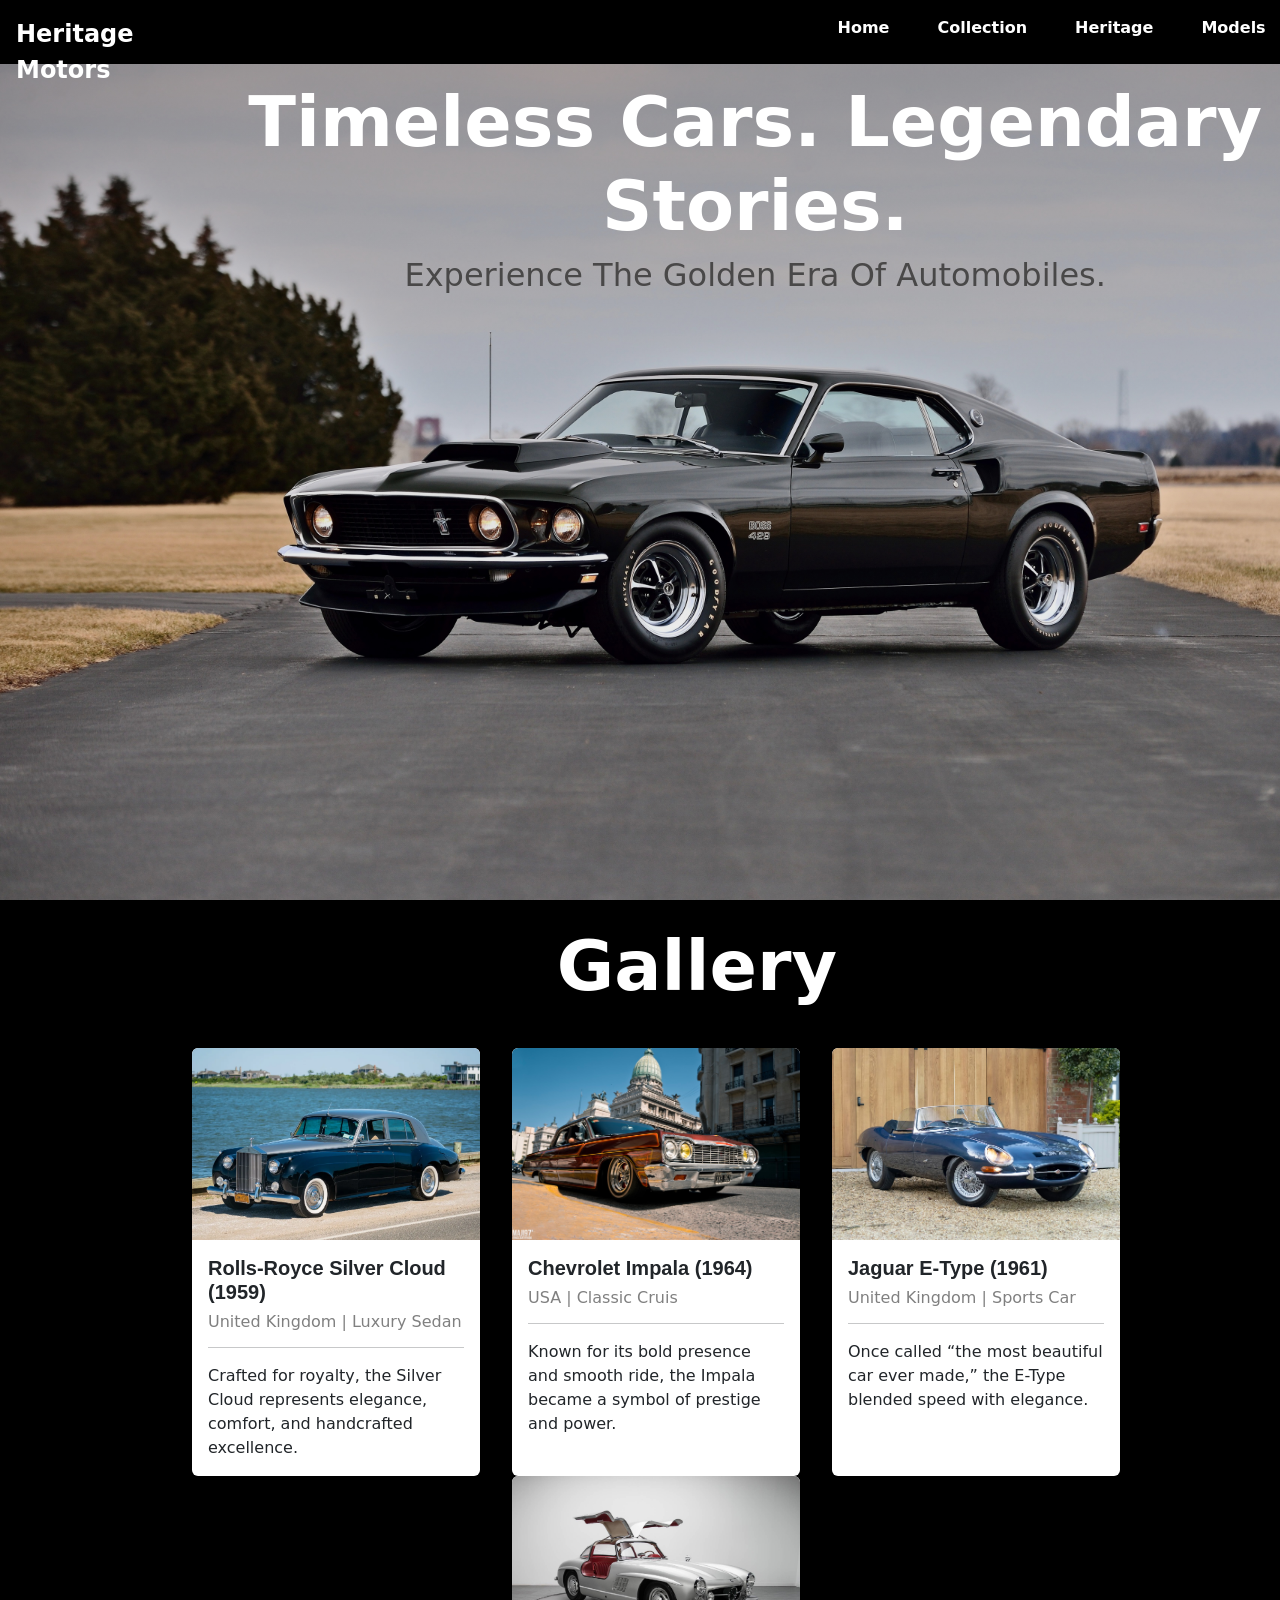
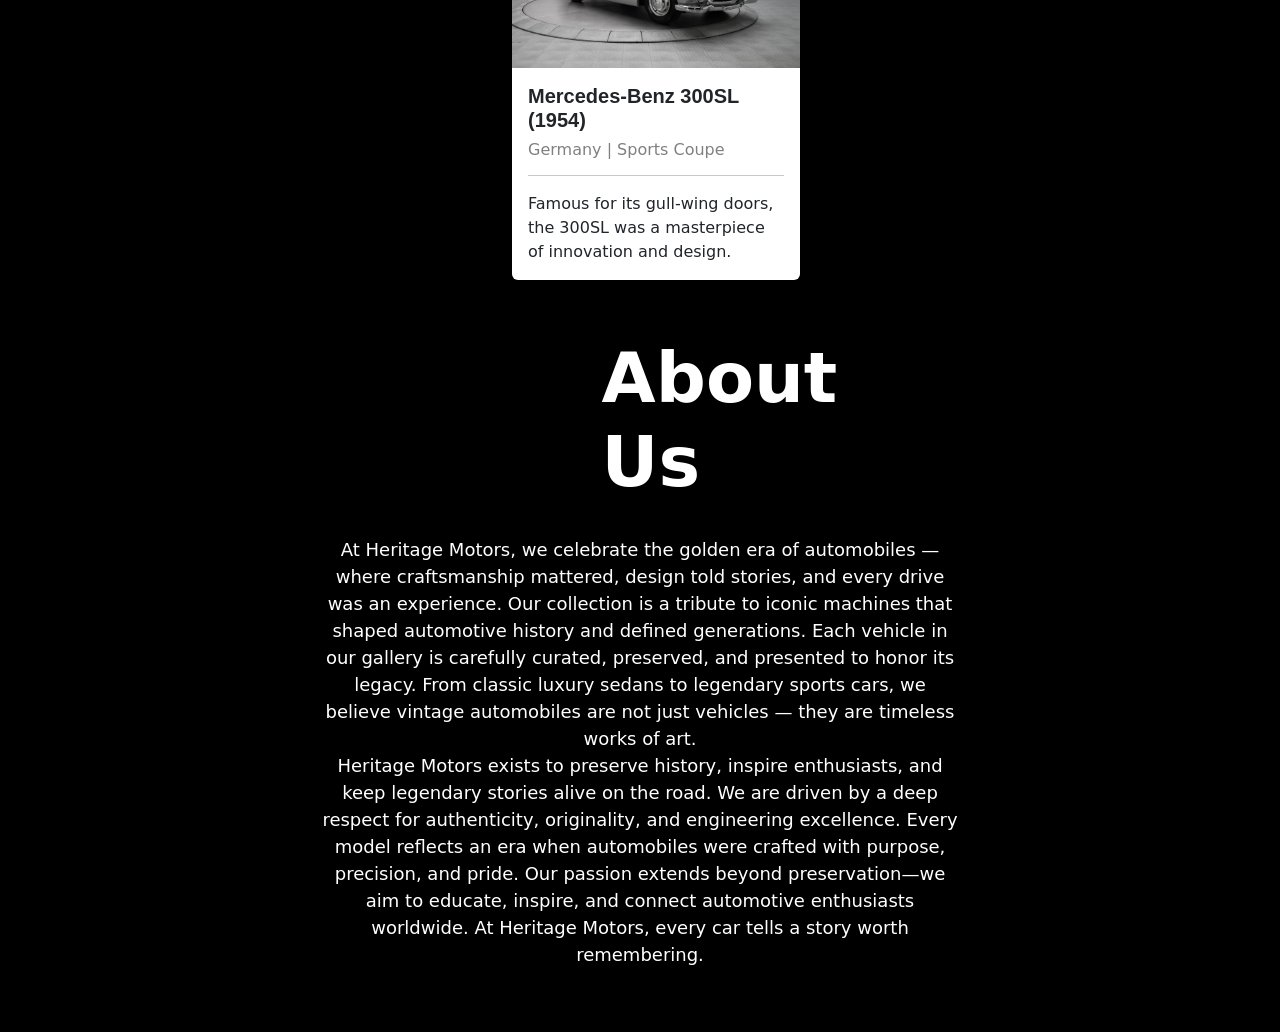
<file: Task 1/index.html>
<!DOCTYPE html>
<html lang="en">
<head>
    <meta charset="UTF-8">
    <meta name="viewport" content="width=device-width, initial-scale=1.0">
    <title>Heritage Motors</title>
    <link rel="stylesheet" href="https://cdn.jsdelivr.net/npm/bootstrap@5.3.8/dist/css/bootstrap.min.css">
    <link rel="stylesheet" href="style.css">
</head>
<body>
    <div class="main-content">
        <div class="menu">
            <div class="logo">
                <a href="#">Heritage Motors</a>
            </div>
            <div class="options">
                <a href="#">Home</a>
                <a href="#">Collection</a>
                <a href="#">Heritage</a>
                <a href="#">Models</a>
                <a href="#">Gallery</a>
                <a href="#">Stories</a>
                <a href="#">Contact</a>
            </div>
        </div>
    
        <div class="hero-section">
            <h1>Timeless Cars. Legendary Stories.</h1>
            <h2>Experience The Golden Era Of Automobiles.</h2>
        </div>
    </div>
    <br>
    <div class="next-page">
        <div class="gallery">
            <h1>Gallery</h1>
            <div class="cards">
                <div class="card" style="width: 18rem;">
                    <img src="./assets/1959_rolls_royce_silver_cloud.webp" class="card-img-top" alt="...">
                    <div class="card-body">
                        <h5>Rolls-Royce Silver Cloud (1959)</h3>
                        <h6>United Kingdom | Luxury Sedan</h5>
                        <hr>
                        <p class="card-text">Crafted for royalty, the Silver Cloud represents elegance, comfort, and handcrafted excellence.</p>
                    </div>
                </div>

                <div class="card" style="width: 18rem;">
                    <img src="./assets/Chevrolet Impala.jpeg" class="card-img-top" alt="...">
                    <div class="card-body">
                        <h5>Chevrolet Impala (1964)</h3>
                        <h6>USA | Classic Cruis</h5>
                        <hr>
                        <p class="card-text">Known for its bold presence and smooth ride, the Impala became a symbol of prestige and power.</p>
                    </div>
                </div>

                <div class="card" style="width: 18rem;">
                    <img src="./assets/Jaguar Etype.jpg" class="card-img-top" alt="...">
                    <div class="card-body">
                        <h5>Jaguar E-Type (1961)</h3>
                        <h6>United Kingdom | Sports Car</h5>
                        <hr>
                        <p class="card-text">Once called “the most beautiful car ever made,” the E-Type blended speed with elegance.</p>
                    </div>
                </div>

                <div class="card" style="width: 18rem;">
                    <img src="./assets/Mercedes-Benz-300-SL-1.jpg" class="card-img-top" alt="...">
                    <div class="card-body">
                        <h5>Mercedes-Benz 300SL (1954)</h3>
                        <h6>Germany | Sports Coupe</h5>
                        <hr>
                        <p class="card-text">Famous for its gull-wing doors, the 300SL was a masterpiece of innovation and design.</p>
                    </div>
                </div>
            </div>
        </div>
    </div>
    <br>
    <div class="about-us">
        <h1>About Us</h1>
        <br>
        <p>At Heritage Motors, we celebrate the golden era of automobiles — where craftsmanship mattered, design told stories,
            and every drive was an experience. Our collection is a tribute to iconic machines that shaped automotive history
            and defined generations.
            Each vehicle in our gallery is carefully curated, preserved, and presented to honor its legacy. From classic
            luxury sedans to legendary sports cars, we believe vintage automobiles are not just vehicles — they are timeless
            works of art.
            <br>
            Heritage Motors exists to preserve history, inspire enthusiasts, and keep legendary stories alive on the road.
            We are driven by a deep respect for authenticity, originality, and engineering excellence.
            Every model reflects an era when automobiles were crafted with purpose, precision, and pride.
            Our passion extends beyond preservation—we aim to educate, inspire, and connect automotive enthusiasts worldwide.
            At Heritage Motors, every car tells a story worth remembering.
        </p>
    </div>
    <br>
    <br>
    <script src="https://cdn.jsdelivr.net/npm/bootstrap@5.3.8/dist/js/bootstrap.bundle.min.js"></script>
    <script src="script.js"></script>
</body>
</html>
</file>
<file: Task 1/style.css>
body {
    background-color: black;
}

.main-content {
    display: flex;
    flex-wrap: wrap;
    height: 100vh;

     background:
        linear-gradient(
            rgba(0, 0, 0, 0.25),
            rgba(0, 0, 0, 0)
        ),
        url(./assets/mustang-gt-1969.jpg);
    background-size: cover;
    background-position-y: center;
}

.menu {
    background-color: black;
    height: 4rem;
    width: 100%;
    display: flex;
    position: sticky;
    top: 0px;
}

.menu a:hover{
    color: gold;
}

.logo {
    display: flex;
    justify-content: center;
}

.logo a{
    color: white;
    text-decoration: none;
    font-weight: bolder;
    font-size: 1.5rem;
    margin-left: 1rem;
    margin-top: 1rem;
}

.options {
    display: flex;
    margin-left: 40rem;
    padding: 1rem;
}

.options a {
    color: white;
    margin-left: 3rem;
    text-decoration: none;
    font-weight: bold;
}

.hero-section {
    display: flex;
    flex-direction: column;
    text-align: center;
    position: absolute;
    top: 5rem;
}

.hero-section h1 {
    font-size: 70px;
    color: white;
    margin-left: 18vw;
    font-weight: bolder;
}

.hero-section h2 {
    color: rgb(73, 72, 72);
    margin-left: 18vw;
}

.gallery h1 {
    font-size: 70px;
    color: white;
    margin-left: 43.5vw;
    font-weight: bolder;
}

.cards {
    display: flex;
    flex-wrap: wrap;
    padding: 2rem;
    justify-content: center;
}

.card {
    transition: transform 0.4s ease, box-shadow 0.4s ease;
    border: none;
    overflow: hidden;
    margin-left: 2rem;
}

.card h5 {
    font-weight: bold;
    font-family: Arial, Helvetica, sans-serif;
}

.card h6 {
    font-weight: 400;
    color: gray;
}

.card:hover {
    transform: translateY(-10px);
    box-shadow: 0 20px 40px rgba(0, 0, 0, 0.25);
}

.about-us h1 {
    font-size: 70px;
    color: white;
    margin-left: 22vw;
    font-weight: bolder;
}

.about-us p {
    font-size: large;
    color: white;
    text-align: center;
}

.about-us {
    display: flex;
    flex-direction: column;
    justify-content: center;
    padding: 0 20rem 0;
}
</file>
